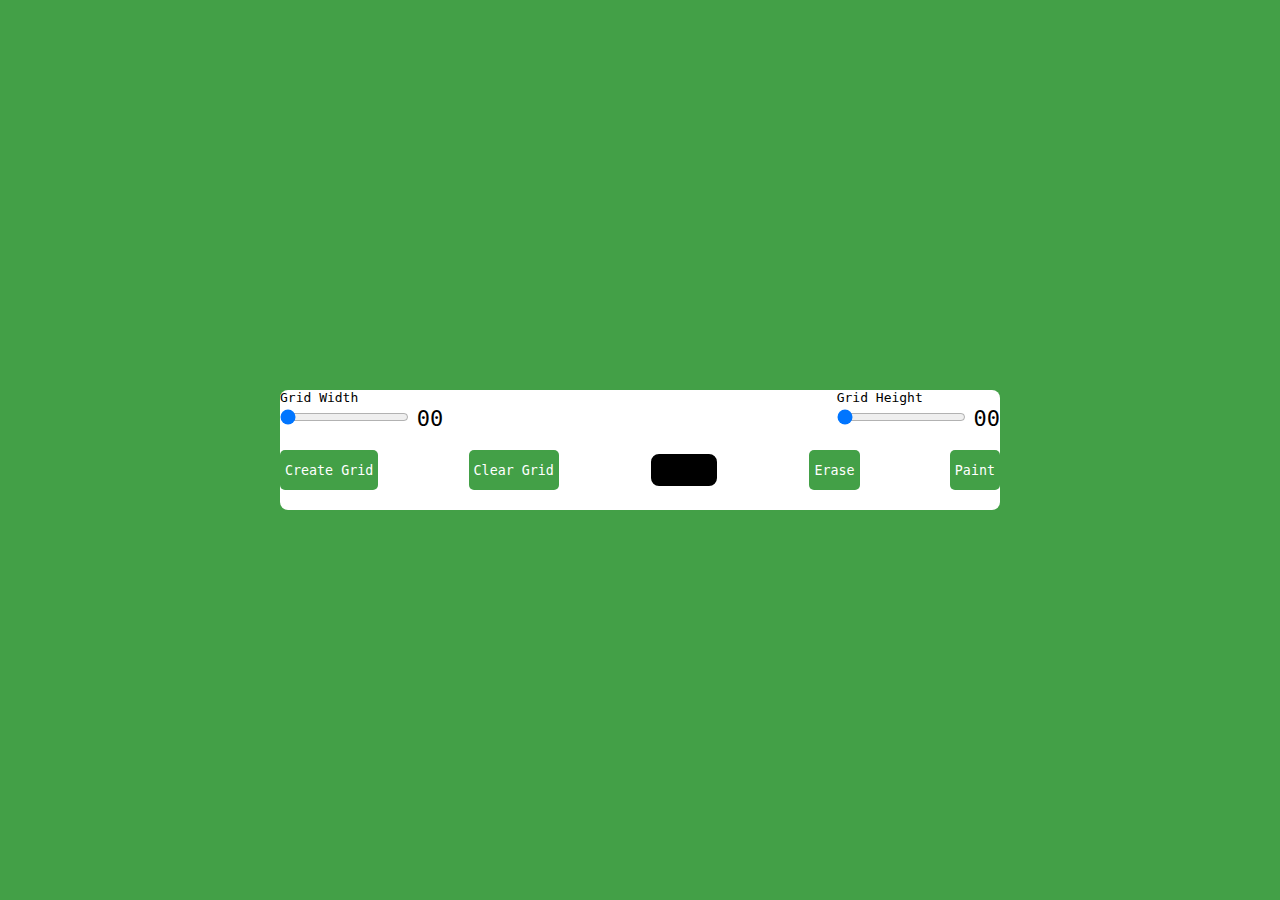
<file: js/#1/index.html>
<!DOCTYPE html>
<html lang="en">

<head>
    <meta charset="UTF-8">
    <meta http-equiv="X-UA-Compatible" content="IE=edge">
    <meta name="viewport" content="width=device-width, initial-scale=1.0">
    <link rel="stylesheet" href="style.css">
    <title>#1 - Pixel Art Generator</title>
</head>

<body>

    <div class="wrapper">
        <div class="options">
            <div class="opt-wrapper">
                <div class="slider">
                    <label for="width-range">Grid Width</label>
                    <input type="range" id="width-range" min="1" max="35">
                    <span id="width-value">00</span>
                </div>
                <div class="slider">
                    <label for="height-range">Grid Height</label>
                    <input type="range" id="height-range" min="1" max="35">
                    <span id="height-value">00</span>
                </div>
            </div>

            <div class="opt-wrapper">
                <button id="submit-grid">Create Grid</button>
                <button id="clear-grid">Clear Grid</button>
                <input type="color" id="color-input">
                <button id="erase-btn">Erase</button>
                <button id="paint-btn">Paint</button>
            </div>

        </div>

        <div class="container">

        </div>

    </div>

    <script src="index.js"></script>
</body>

</html>
</file>
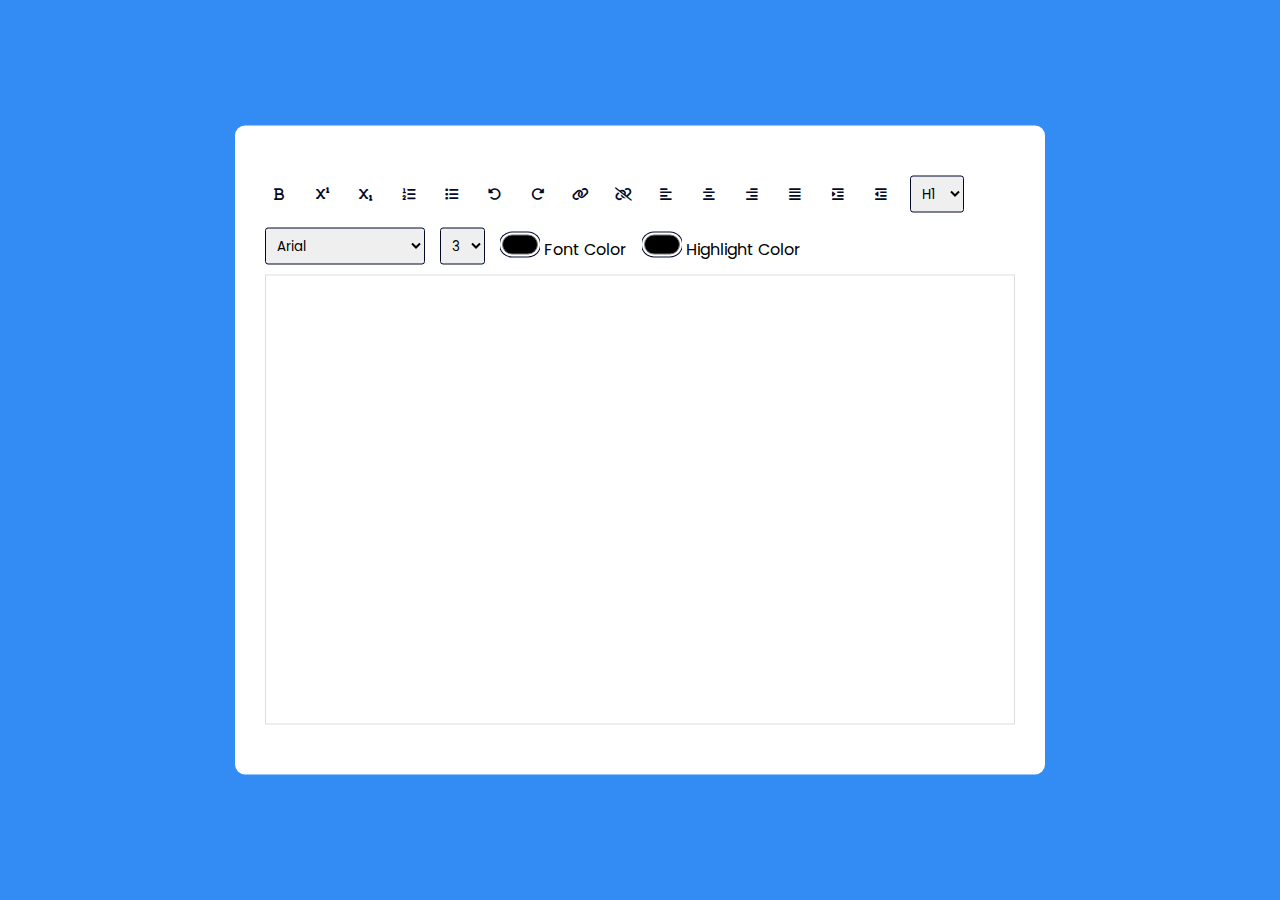
<file: js/#2/index.html>
<!DOCTYPE html>
<html lang="en">

<head>
    <meta charset="UTF-8">
    <meta http-equiv="X-UA-Compatible" content="IE=edge">
    <meta name="viewport" content="width=device-width, initial-scale=1.0">
    <link rel="stylesheet" href="https://cdnjs.cloudflare.com/ajax/libs/font-awesome/6.3.0/css/all.min.css">
    <link rel="stylesheet" href="style.css">
    <title>#2 - Online Text Editor</title>
</head>

<body>
    
    <div class="container">
        <div class="options">
            <button id="bold" class="option-button format">
                <i class="fa-solid fa-bold"></i>
            </button>
            <button id="superscript" class="option-button script">
                <i class="fa-solid fa-superscript"></i>
            </button>
            <button id="subscript" class="option-button script">
                <i class="fa-solid fa-subscript"></i>
            </button>

            <button id="insertOrderedList" class="option-button">
                <div class="fa-solid fa-list-ol"></div>
            </button>
            <button id="insertUnorderedList" class="option-button">
                <i class="fa-solid fa-list"></i>
            </button>

            <button id="undo" class="option-button">
                <i class="fa-solid fa-rotate-left"></i>
            </button>
            <button id="redo" class="option-button">
                <i class="fa-solid fa-rotate-right"></i>
            </button>

            <button id="createLink" class="adv-option-button">
                <i class="fa fa-link"></i>
            </button>
            <button id="unlink" class="option-button">
                <i class="fa fa-unlink"></i>
            </button>

            <button id="justifyLeft" class="option-button align">
                <i class="fa-solid fa-align-left"></i>
            </button>
            <button id="justifyCenter" class="option-button align">
                <i class="fa-solid fa-align-center"></i>
            </button>
            <button id="justifyRight" class="option-button align">
                <i class="fa-solid fa-align-right"></i>
            </button>
            <button id="justifyFull" class="option-button align">
                <i class="fa-solid fa-align-justify"></i>
            </button>
            <button id="indent" class="option-button spacing">
                <i class="fa-solid fa-indent"></i>
            </button>
            <button id="outdent" class="option-button spacing">
                <i class="fa-solid fa-outdent"></i>
            </button>
            <select id="formatBlock" class="adv-option-button">
                <option value="H1">H1</option>
                <option value="H2">H2</option>
                <option value="H3">H3</option>
                <option value="H4">H4</option>
                <option value="H5">H5</option>
                <option value="H6">H6</option>
            </select>
            <select id="fontName" class="adv-option-button"></select>
            <select id="fontSize" class="adv-option-button"></select>

            <div class="input-wrapper">
                <input type="color" id="foreColor" class="adv-option-button">
                <label for="foreColor">Font Color</label>
            </div>
            <div class="input-wrapper">
                <input type="color" id="backColor" class="adv-option-button">
                <label for="backColor">Highlight Color</label>
            </div>

        </div>
        <div id="text-input" contenteditable="true"></div>
    </div>

    <script src="script.js"></script>


</body>

</html>
</file>
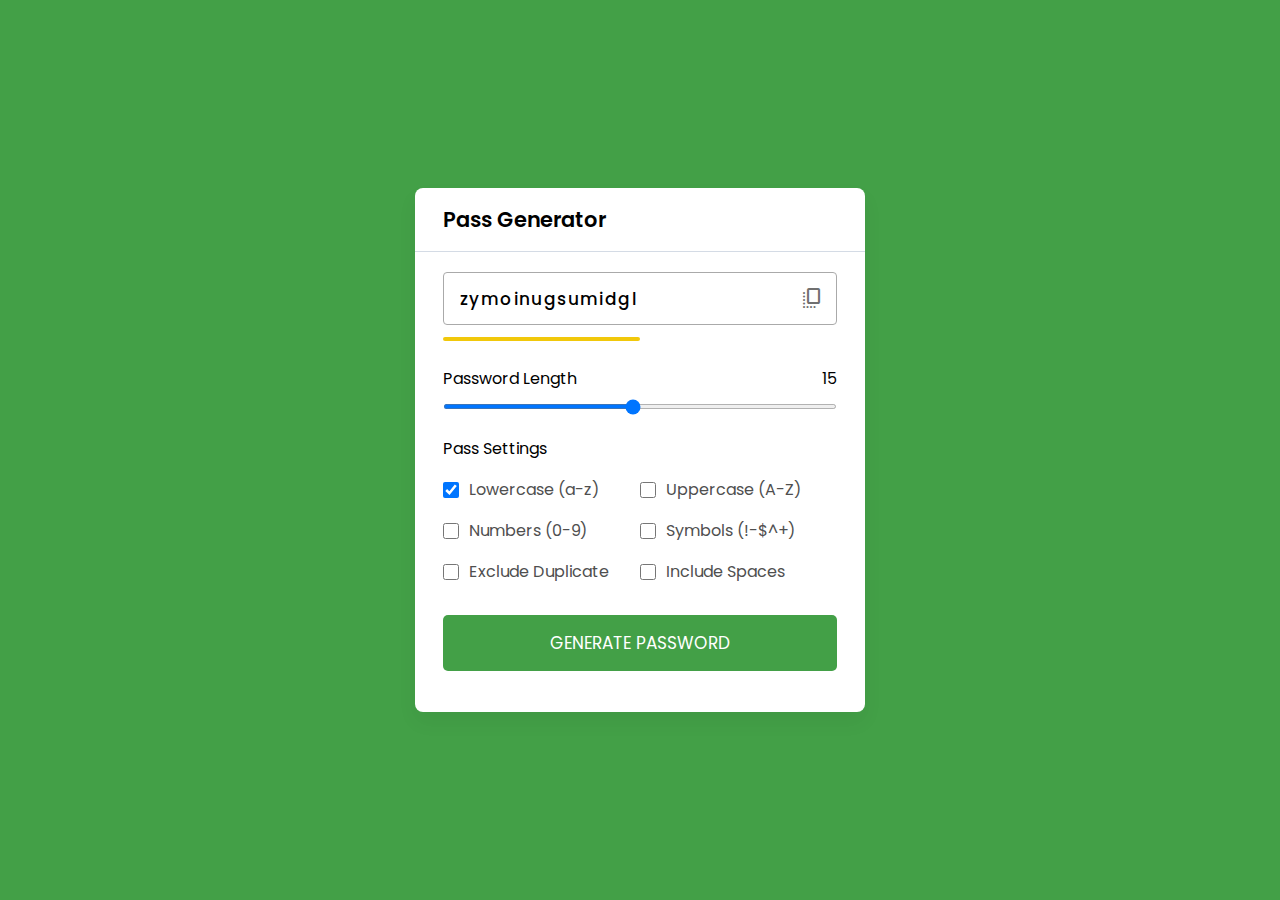
<file: js/#3/index.html>
<!DOCTYPE html>
<html lang="en">
<head>
    <meta charset="UTF-8">
    <meta http-equiv="X-UA-Compatible" content="IE=edge">
    <meta name="viewport" content="width=device-width, initial-scale=1.0">
    <link href="https://fonts.googleapis.com/css2?family=Material+Symbols+Rounded" rel="stylesheet" />
    <link rel="stylesheet" href="style.css">
    <title>#3 - Pass Generator</title>
</head>
<body>
    
    <div class="container">
        <h2>Pass Generator</h2>
        <div class="wrapper">
            <div class="input-box">
                <input type="text" disabled>
                <span class="material-symbols-rounded">copy_all</span>
            </div>

            <div class="pass-indicator"></div>
                <div class="pass-length">
                    <div class="details">
                        <label class="tetle">Password Length</label>
                        <span></span>
                    </div>
                    <input type="range" min="1" max="30" value="15" step="1">
                </div>

                <div class="pass-settings">
                    <label class="title">Pass Settings</label>
                    <ul class="options">
                        <li class="option">
                            <input type="checkbox" id="lowercase" checked>
                            <label for="lowercase">Lowercase (a-z)</label>
                        </li>
                        <li class="option">
                            <input type="checkbox" id="uppercase">
                            <label for="uppercase">Uppercase (A-Z)</label>
                        </li>
                        <li class="option">
                            <input type="checkbox" id="numbers">
                            <label for="numbers">Numbers (0-9)</label>
                        </li>
                        <li class="option">
                            <input type="checkbox" id="symbols">
                            <label for="symbols">Symbols (!-$^+)</label>
                        </li>
                        <li class="option">
                            <input type="checkbox" id="exc-duplicate">
                            <label for="exc-duplicate">Exclude Duplicate</label>
                        </li>
                        <li class="option">
                            <input type="checkbox" id="spaces">
                            <label for="spaces">Include Spaces</label>
                        </li>
                    </ul>
                </div>
            
            <button class="generate-btn">Generate Password</button>

        </div>
    </div>

    <script src="script.js"></script>
</body>
</html>
</file>
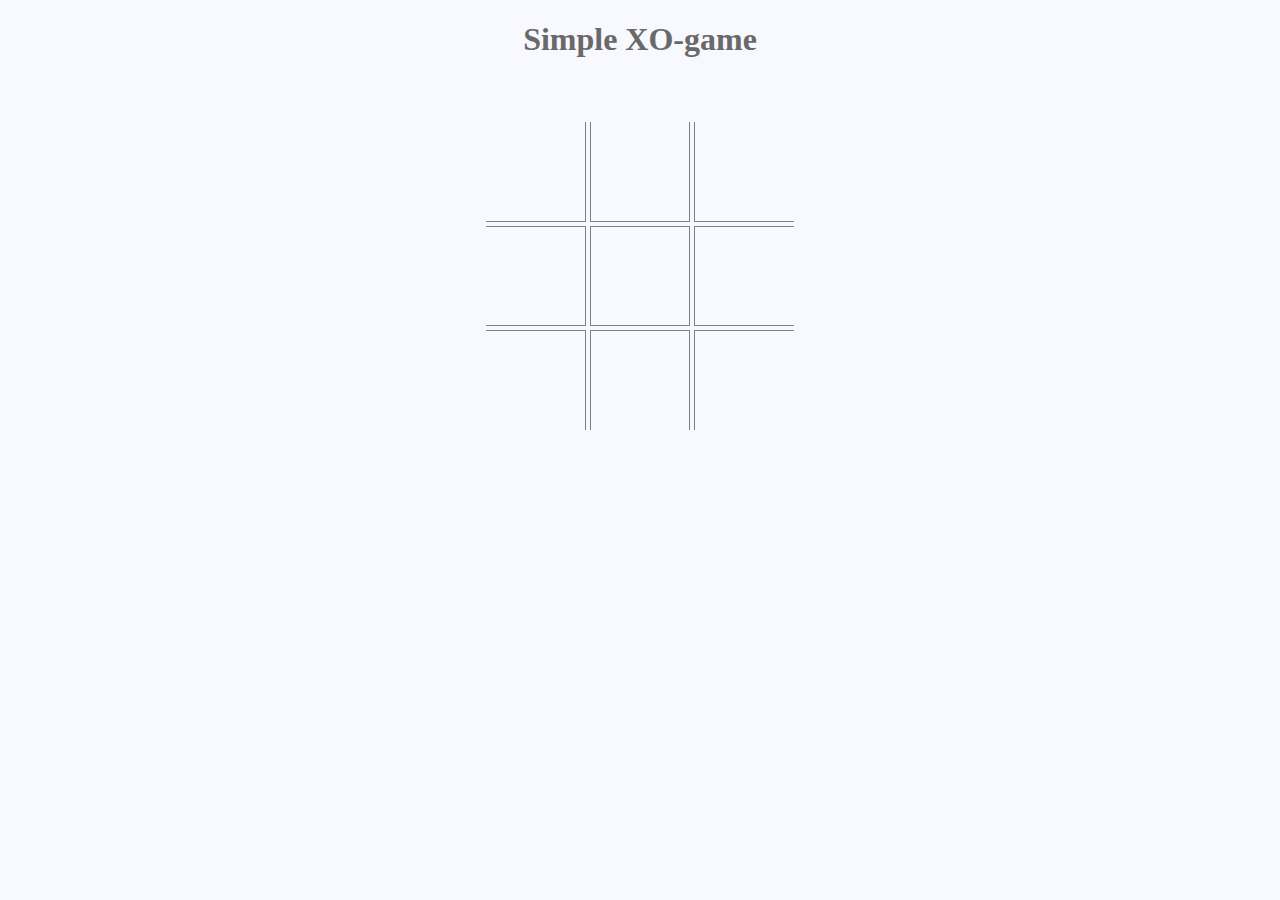
<file: js/#6/index.html>
<!DOCTYPE html>
<html lang="en">
    
<head>
    <meta charset="UTF-8">
    <meta http-equiv="X-UA-Compatible" content="IE=edge">
    <meta name="viewport" content="width=device-width, initial-scale=1.0">
    <link rel="stylesheet" href="style.css">
    <link rel="shortcut icon" href="./1191134.png" type="image/x-icon">
    <title>#6 - XO game</title>
</head>

<body>
    <h1>Simple XO-game</h1>
    <div id="container">
        <div class="block">
            <div id="box1" class="box top left">
                <span data-player="none" onclick="play(this)">&nbsp;</span>
            </div>
            <div id="box2" class="box top">
                <span data-player="none" onclick="play(this)">&nbsp;</span>
            </div>
            <div id="box3" class="box top right">
                <span data-player="none" onclick="play(this)">&nbsp;</span>
            </div>
        </div>
        <div class="block">
            <div id="box4" class="box left">
                <span data-player="none" onclick="play(this)">&nbsp;</span>
            </div>
            <div id="box5" class="box">
                <span data-player="none" onclick="play(this)">&nbsp;</span>
            </div>
            <div id="box6" class="box right">
                <span data-player="none" onclick="play(this)">&nbsp;</span>
            </div>
        </div>
        <div class="block">
            <div id="box7" class="box bottom left">
                <span data-player="none" onclick="play(this)">&nbsp;</span>
            </div>
            <div id="box8" class="box bottom">
                <span data-player="none" onclick="play(this)">&nbsp;</span>
            </div>
            <div id="box9" class="box bottom right">
                <span data-player="none" onclick="play(this)">&nbsp;</span>
            </div>
        </div>
    </div>


    <script src="index.js"></script>
</body>
</html>
</file>
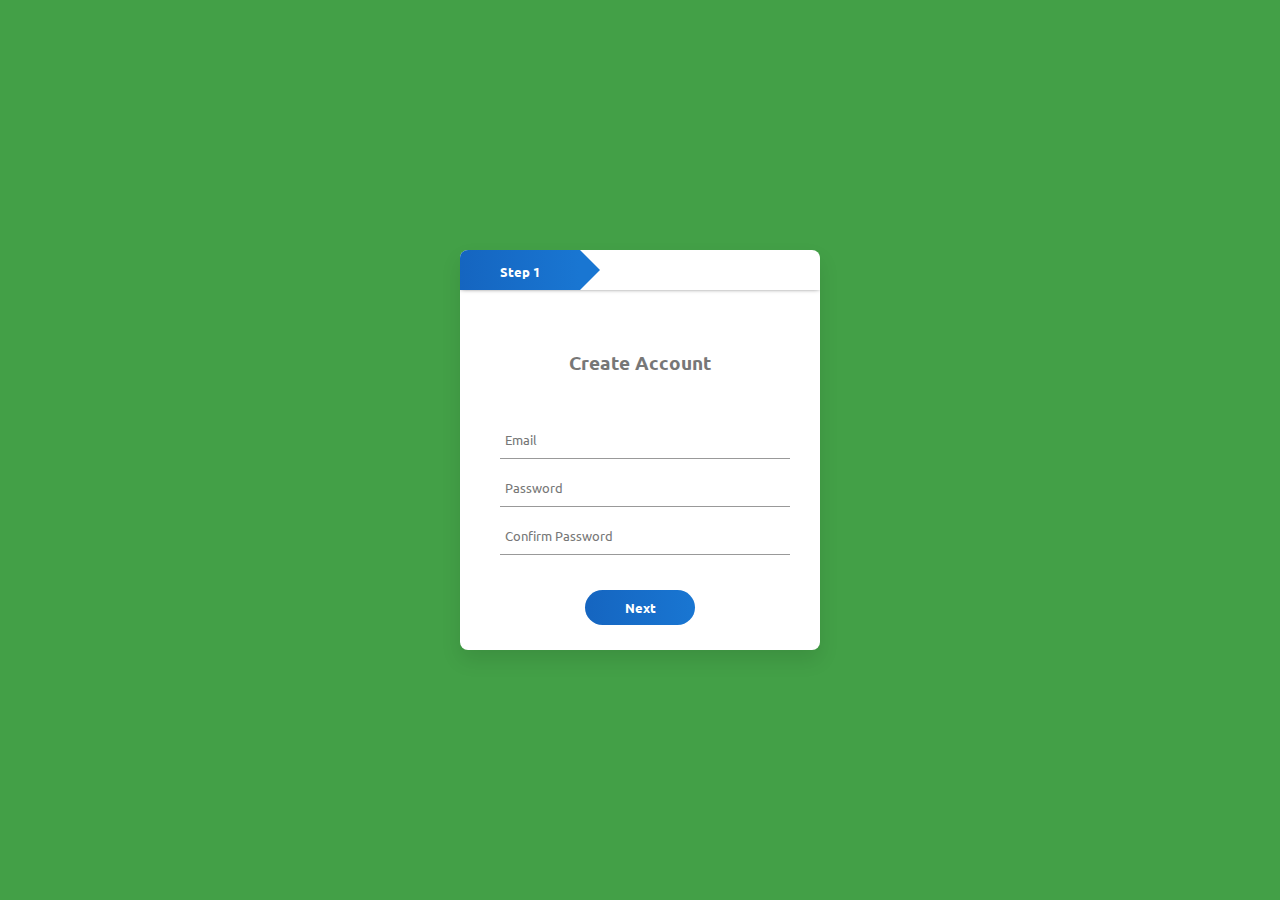
<file: js/#8/index.html>
<!DOCTYPE html>
<html lang="en">

<head>
    <meta charset="UTF-8">
    <meta http-equiv="X-UA-Compatible" content="IE=edge">
    <meta name="viewport" content="width=device-width, initial-scale=1.0">
    <link rel="stylesheet" href="style.css">
    <title>#8 - Multi Step Form</title>
</head>

<body>
    
    <div class="container">
        <form id="form1">
            <h3>Create Account</h3>
            <input type="text" placeholder="Email" required>
            <input type="password" placeholder="Password" required>
            <input type="password" placeholder="Confirm Password" required>

            <div class="btn-box">
                <button type="button" id="next1">Next</button>
            </div>

        </form>
        <form id="form2">
            <h3>Social Links</h3>
            <input type="text" placeholder="Instagram">
            <input type="text" placeholder="Github">
            <input type="text" placeholder="Linkedin">

            
            <div class="btn-box">
                <button type="button" id="back1">Back</button>
                <button type="button" id="next2">Next</button>
            </div>

        </form>
        <form id="form3">
            <h3>Personal Info</h3>
            <input type="text" placeholder="First Name" required>
            <input type="text" placeholder="Last Name" required>
            <input type="text" placeholder="Phone Number" required>


            <div class="btn-box">
                <button type="button" id="back2">Back</button>
                <button type="button" id="submit">Submit</button>
            </div>

        </form>

        <div class="step-row">
            <div id="progress"></div>
                <div class="step-col"><small>Step 1</small></div>
                <div class="step-col"><small>Step 2</small></div>
                <div class="step-col"><small>Step 3</small></div>

        </div>

    </div>

    <script src="index.js"></script>
</body>

</html>
</file>
<file: js/#1/style.css>
*{
    padding: 0;
    margin: 0;
    box-sizing: border-box;
    font-family: monospace;
}

body{
    background-color: #43a047;
}

.wrapper{
    background-color: #fff;
    width: 80vmin;
    position: absolute;
    transform: translate(-50%, -50%);
    top: 50%;
    left: 50%;
    padding: 40px, 20px;
    border-radius: 8px;
}

label{
    display: block;
}

span{
    position: relative;
    font-size: 22px;
    bottom: -1px;
}

.opt-wrapper{
    display: flex;
    justify-content: space-between;
    margin-bottom: 20px;
    gap: 10px;
}

button{
    background-color: #43a047;
    border: none;
    border-radius: 5px;
    padding: 5px;
    color: #fff;
}

input[type="color"]{
    -webkit-appearance: none;
    -moz-appearance: none;
    appearance: none;
    background-color: transparent;
    width: 70px;
    height: 40px;
    border: none;
    cursor: pointer;
}

input[type="color"]::-webkit-color-swatch{
    border-radius: 8px;
    border: 4px solid #000;
}
input[type="color"]::-moz-color-swatch{
    border-radius: 8px;
    border: 4px solid #000;
}

.gridCol{
    height: 1em;
    width: 1em;
    border: 1px solid #ddd;
}

.gridRow{
    display: flex;
}

@media only screen and (max-width: 768px){
    .gridCol{
        height: 0.8em;
        width: 0.8em;
    }
}
</file>
<file: js/#2/style.css>
@import url('https://fonts.googleapis.com/css2?family=Poppins:wght@300;400;500;600;700&display=swap');

*{
    padding: 0;
    margin: 0;
    box-sizing: border-box;
}

body{
    background-color: #338cf4;
}

.container {
    background-color: #fff;
    width: 90vmin;
    padding: 50px 30px;
    position: absolute;
    transform: translate(-50%, -50%);
    left: 50%;
    top: 50%;
    border-radius: 10px;
    box-shadow: 0 25px 50px rgba(7, 20, 35, 0,2);
}

.options{
    display: flex;
    flex-wrap: wrap;
    align-items: center;
    gap: 15px;
}

button{
    width: 28px;
    height: 28px;
    display: grid;
    place-items: center;
    border-radius: 3px;
    border: none;
    background-color: #fff;
    outline: none;
    color: #020929;
    cursor: pointer;
}

select{
    padding: 7px;
    border: 1px solid #020929;
    border-radius: 3px;
    cursor: pointer;
}

.options label,
.options select{
    font-family: 'Poppins', sans-serif;
}

input[type="color"] {
    -webkit-appearance: none;
    -moz-appearance: none;
    appearance:  none;
    background-color: transparent;
    width: 40px;
    height: 28px;
    border: none;
    cursor: pointer;
}

input[type="color"]::-webkit-color-swatch{
    border-radius: 15px;
    box-shadow: 0 0 0 2px #fff, 0 0 0 3px #020929;
}

input[type="color"]::-moz-color-swatch{
    border-radius: 15px;
    box-shadow: 0 0 0 2px #fff, 0 0 0 3px #020929;
}

#text-input{
    margin-top: 10px;
    border: 1px solid #ddd;
    padding: 20px;
    height: 50vh;
}

.active{
    background-color: #e0e9ff;
}
</file>
<file: js/#3/style.css>
@import url('https://fonts.googleapis.com/css2?family=Poppins:wght@400;500;600&display=swap');

*{
    margin: 0;
    padding: 0;
    box-sizing: border-box;
    font-family: 'Poppins', sans-serif;
}

body{
    display: flex;
    align-items: center;
    justify-content: center;
    min-height: 100vh;
    background-color: #43a047;
}

.container{
    width: 450px;
    background: #fff;
    border-radius: 8px;
    box-shadow: 0 10px  20px rgba(0, 0, 0, 0.05);
}

.container h2{
    font-weight: 600;
    font-size: 1.31rem;
    padding: 1rem 1.75rem;
    border-bottom: 1px solid #d4dbe5;
}

.wrapper{
    margin: 1.25rem 1.75rem;
}

.wrapper .input-box{
    position: relative;
}

.input-box input{
    width: 100%;
    height: 53px;
    color: #000;
    background: none;
    font-size: 1.06rem;
    font-weight: 500;
    border-radius: 4px;
    letter-spacing: 1.4px;
    border: 1px solid #aaa;
    padding: 0 2.85rem 0 1rem;
}

.input-box span{
    position: absolute;
    right: 13px;
    cursor: pointer;
    line-height: 53px;
    color: #707070;
}

.input-box span:hover{
    color: #43a047 !important;
}

.wrapper .pass-indicator{
    width: 100%;
    height: 4px;
    position: relative;
    margin-top: 0.75rem;
    border-radius: 25px;
}

.pass-indicator::before{
    position: absolute;
    content: "";
    height: 100%;
    width: 50%;
    border-radius: inherit;
    transition: width 0.3s ease;
}

.pass-indicator#weak::before{
    width: 20%;
    background: #e64a4a;
}

.pass-indicator#medium::before{
    width: 50%;
    background: #f1c80b;
}

.pass-indicator#strong::before{
    width: 100%;
    background: #43a047;
}

.wrapper .pass-length{
    margin: 1.56rem 0 1.25rem;
}

.pass-length .details{
    display: flex;
    justify-content: space-between;
}

.pass-length input{
    width: 100%;
    height: 5px;
}

.pass-settings .options{
    display: flex;
    list-style: none;
    flex-wrap: wrap;
    margin-top: 1rem;
}

.pass-settings .options .option{
    display: flex;
    align-items: center;
    margin-bottom: 1rem;
    width: calc(100% / 2);
}

.options .option:first-child{
    pointer-events: none;
}

.options option:first-child input{
    opacity: 0.7;
}

.options .option input{
    height: 16px;
    width: 16px;
    cursor: pointer;
}

.options .option label{
    cursor: pointer;
    color: #4f4f4f;
    padding-left: 0.63rem;
}

.wrapper .generate-btn{
    width: 100%;
    color: #fff;
    border: none;
    outline: none;
    cursor: pointer;
    background: #43a047;
    font-size: 1.06rem;
    padding: 0.94rem 0;
    border-radius: 5px;
    text-transform: uppercase;
    margin: 0.94rem 0 1.3rem;
}
</file>
<file: js/#6/style.css>
body{
    background: ghostwhite;
    color: dimgray;
    font-family: serif;
    text-align: center;
}

h1{
    font-size: 2rem;
}

#container{
    margin: 5% auto;
    border-radius: 5px;
    text-align: center;
}

.box{
    display: inline-block;
    border: 1px solid gray;
    width: 100px;
    height: 100px;
    text-align: center;
    box-sizing: border-box;
    padding: 0;
}

span{
    position: absolute;
    font-size: 75px;
    font-family: sans-serif;
    text-align: center;
    height: 75px;
    width: 75px;
    padding: 0;
    margin: 5px;
    margin-left: -35px;
}

.top{
    border-top: none;
}

.bottom{
    border-bottom: none;
}

.left{
    border-left: none;
}

.right{
    border-right: none;
}

.alert{
    height: 75px;
    width: 125px;
    display: inline-block;
    background: ghostwhite;
    position: relative;
    z-index: 10;
    margin-top: -50%;
    border-radius: 20px;
    box-shadow: 0 0 75px 2px dimgray;
    animation: larger 0.5s;
    animation-fill-mode: forwards;
    box-sizing: content-box;
    padding: 30px;
    bottom: 50px;
    top: 0;
}

button{
    background: dimgray;
    border-radius: 2px;
    color: ghostwhite;
    border: none;
    outline: none;
}

button:focus{
    background: silver;
}

.activeBox{
    background: silver;
}

@keyframes larger{
    from{
        height: 75px;
        width: 125px;
    }

    to{
        height: 100px;
        width: 250px;
    }
}
</file>
<file: js/#8/style.css>
@import url('https://fonts.googleapis.com/css2?family=Ubuntu:wght@300;400;500;700&display=swap');

*{
    margin: 0;
    padding: 0;
    font-family: 'Ubuntu';
}

body{
    background: #43a047;
    display: flex;
    align-items: center;
    justify-content: center;
    min-height: 100vh;
}

.container{
    width: 360px;
    height: 400px;
    margin: 8% auto;
    background: #fff;
    border-radius: 8px;
    position: relative;
    overflow: hidden;
    box-shadow: 0 10px 20px rgba(0, 0, 0, 0.1);
}

h3{
    text-align: center;
    margin-bottom: 40px;
    color: #777;
}

.container form{
    width: 280px;
    position: absolute;
    top: 100px;
    left: 40px;
    transition: 0.5s;
}

form input{
    width: 100%;
    padding: 10px 5px;
    margin: 5px 0;
    border: 0;
    border-bottom: 1px solid #999;
    outline: none;
    background: transparent;
}

::placeholder{
    color: #777;
}

.btn-box{
    width: 100%;
    margin: 30px auto;
    text-align: center;
}

form button{
    width: 110px;
    height: 35px;
    margin: 0 10px;
    background: linear-gradient(to right, #1565c0, #1976d2);
    border-radius: 30px;
    border: 0;
    outline: none;
    color: #fff;
    cursor: pointer;
    font-weight: 700;
    font-size: 0.8em;
}

#form2{
    left: 450px;
}

#form3{
    left: 450px;
}

.step-row{
    width: 360px;
    height: 40px;
    margin: 0 auto;
    display: flex;
    align-items: center;
    box-shadow: 0 -1px 5px -1px #000;
    position: relative;
}

.step-col{
    width: 120px;
    text-align: center;
    color: #333;
    position: relative;
}

#progress{
    position: absolute;
    height: 100%;
    width: 120px;
    background: linear-gradient(to right, #1565c0, #1976d2);
}

small{
    color: #fff;
    font-weight: 700;
    font-size: 0.8em;
}

#progress::after{
    content: '';
    height: 0;
    width: 0;
    border-top: 20px solid transparent;
    border-bottom: 20px solid transparent;
    position: absolute;
    right: -20px;
    top: 0;
    border-left: 20px solid #1976d2;
}
</file>
